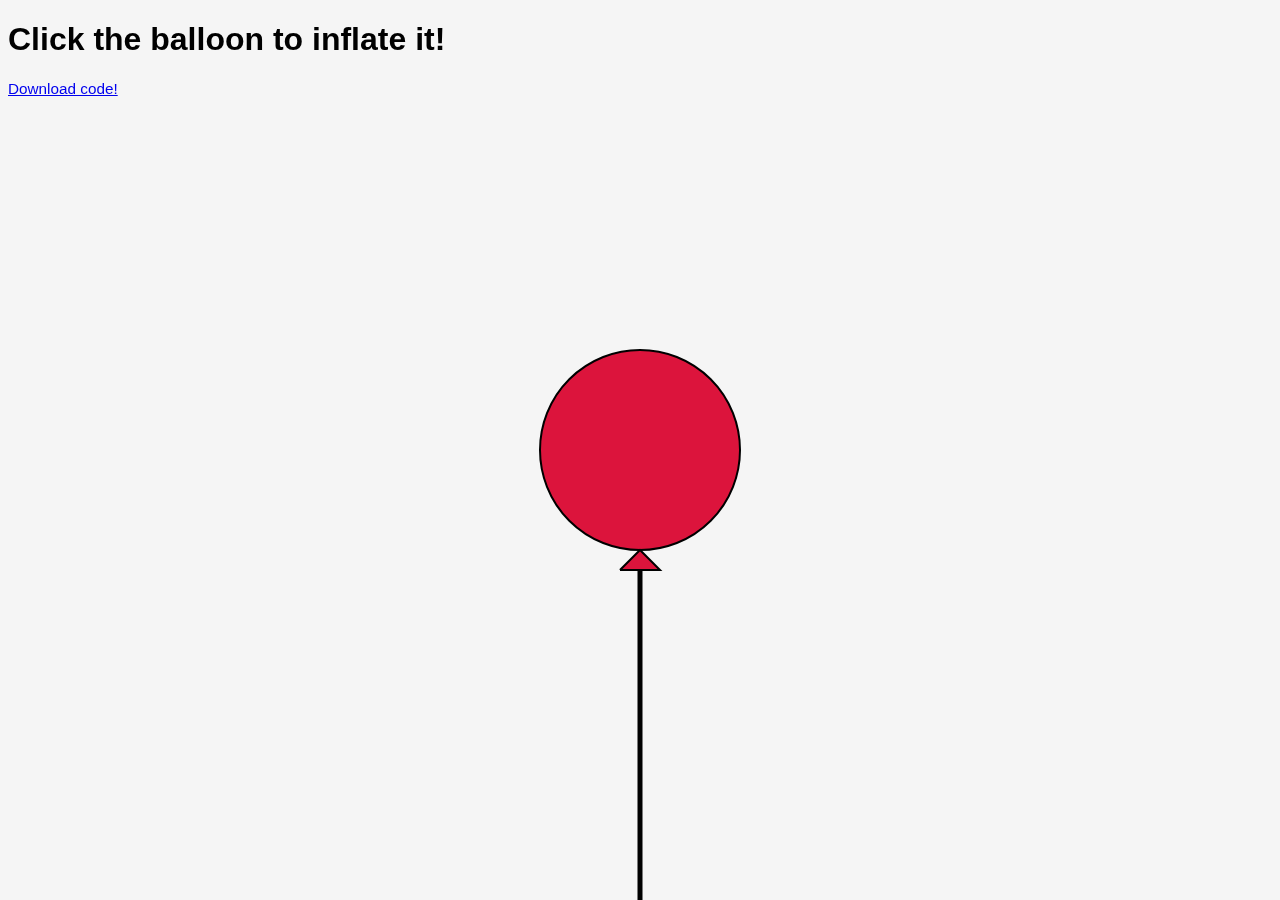
<file: exercise1/index.html>
<!DOCTYPE html>
<html lang="en">
<head>
    <meta charset="UTF-8">
    <meta http-equiv="X-UA-Compatible" content="IE=edge">
    <meta name="viewport" content="width=device-width, initial-scale=1.0">
    <title>Exercise 1</title>
    <!--My Stylesheets-->
    <link rel="stylesheet" type="text/css" href="style.css">

    <!--My Scripts-->
    <script src="setup.js"></script>
    <script src="shape.js"></script>
</head>
<body>
    <h1 id="instructions">Click the balloon to inflate it!</h1>
    <a href="PaolaPetitti_Exercise_1.zip" download="PaolaPetitti_Exercise_1">Download code!</a>
    <canvas id="canvasObj"></canvas>
</body>
</html>
</file>
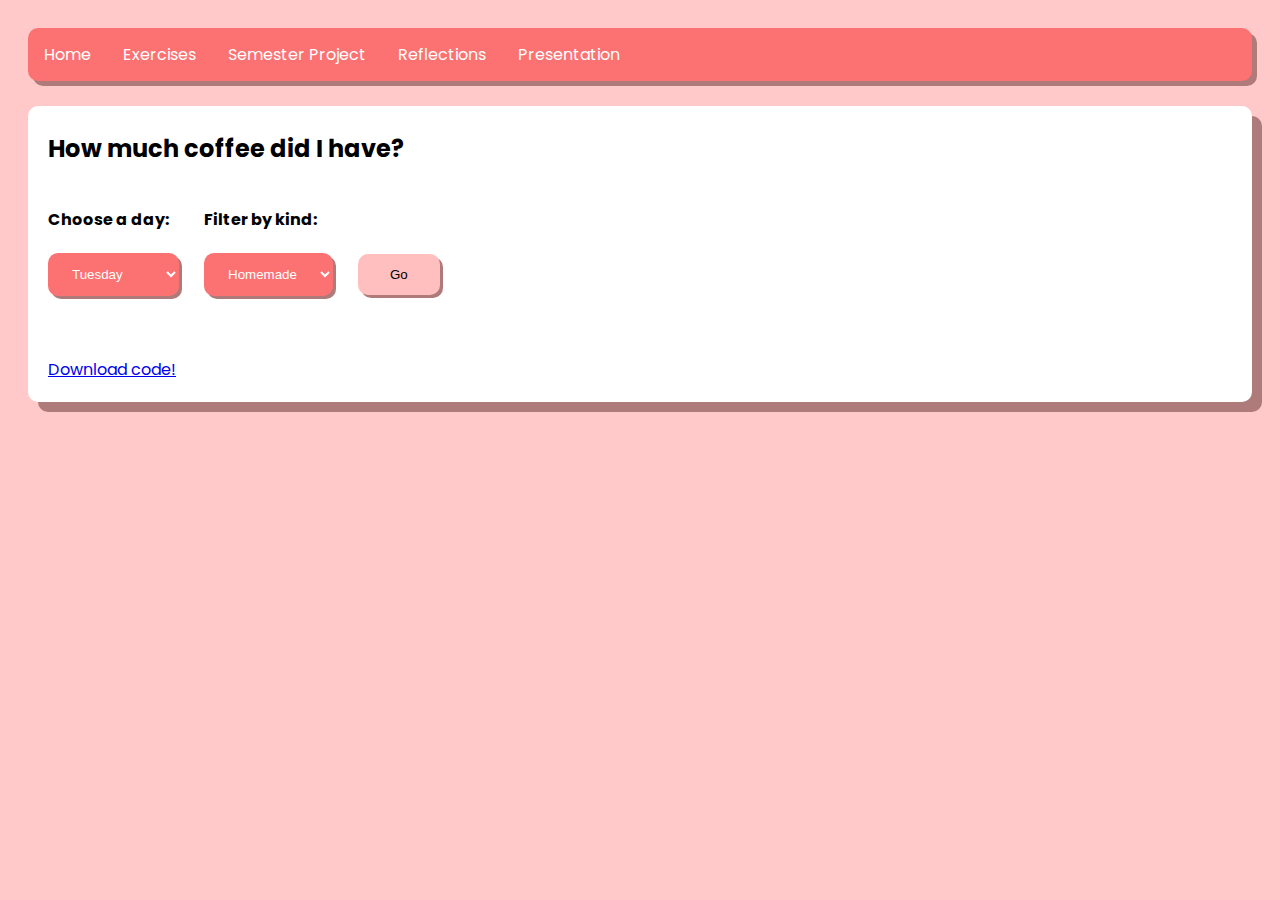
<file: exercise2/index.html>
<html>

<head>
  <!--CSS-->
  <link rel="stylesheet" type="text/css" href="style.css">

  <!--Libraries-->
  <script src="https://ajax.googleapis.com/ajax/libs/jquery/3.4.1/jquery.min.js"></script>

  <!--GOOGLE FONTS-->
  <link rel="preconnect" href="https://fonts.googleapis.com">
  <link rel="preconnect" href="https://fonts.gstatic.com" crossorigin>
  <link href="https://fonts.googleapis.com/css2?family=Poppins:wght@300&display=swap" rel="stylesheet">

  <!--Scripts-->
  <script src="setup.js"></script>

  <title>Exercise 2</title>
</head>

<body>
  <div class="navbar">
    <a href="../index.html">Home</a>
    <div class="dropdown">
      <button class="dropbtn">Exercises
        <i class="fa fa-caret-down"></i>
      </button>
      <div class="dropdown-content">
        <a href="../exercise1/index.html">Exercise 1</a>
        <a href="../exercise2/index.html">Exercise 2</a>
      </div>
    </div>
    <div class="dropdown">
      <button class="dropbtn">Semester Project
        <i class="fa fa-caret-down"></i>
      </button>
      <div class="dropdown-content">
        <a href="../proposal/proposal.html">Proposal</a>
        <a href="#">Porotype</a>
        <a href="#">Prototype documentation</a>
        <a href="#">Final Project</a>
        <a href="#">Final Project documentation</a>
      </div>
    </div>
    <a href="#">Reflections</a>
    <div class="dropdown">
      <button class="dropbtn">Presentation
        <i class="fa fa-caret-down"></i>
      </button>
      <div class="dropdown-content">
        <a href="#">Presentation Slides</a>
        <a href="#">presentation documentation</a>
      </div>
    </div>
  </div>

  <div class="row">
    <div class="card">
      <h2>How much coffee did I have?</h2>
      <form id="choose">
        <div class="all-drop-down">

          <div class="choose-drop first">
            <h4>Choose a day:</h4>
            <select id="day" name="WeekDay">
              <option value="Tuesday">Tuesday</option>
              <option value="Wednesday">Wednesday</option>
              <option value="Thursday">Thursday</option>
              <option value="Friday">Friday</option>
            </select>
          </div>

          <div class="choose-drop sec">
            <h4>Filter by kind:</h4>
            <select id="filter" name="kindFilter">
              <option value="homemade">Homemade</option>
              <option value="2 homemade, 1 bought">Bought</option>
              <option value="all">Show All</option>
          </div>

        </div>
        
        <input type="submit" value="Go" id="sub-button">
      </form>
      
    </div>
  </div>


  <div class="row2">
    <div class="card2">
      <div id="coffeeCups"></div>
      <div class="section">
        <section id="coffee-details">

        </section>
      </div>
    
    </div>
  </div>
  <div class="row3">
    <div class="card3">
      <a href="PaolaPetitti_Exercise_2.zip" download="PaolaPetitti_Exercise_2">Download code!</a>
    </div>
  </div>

</body>

</html>
</file>
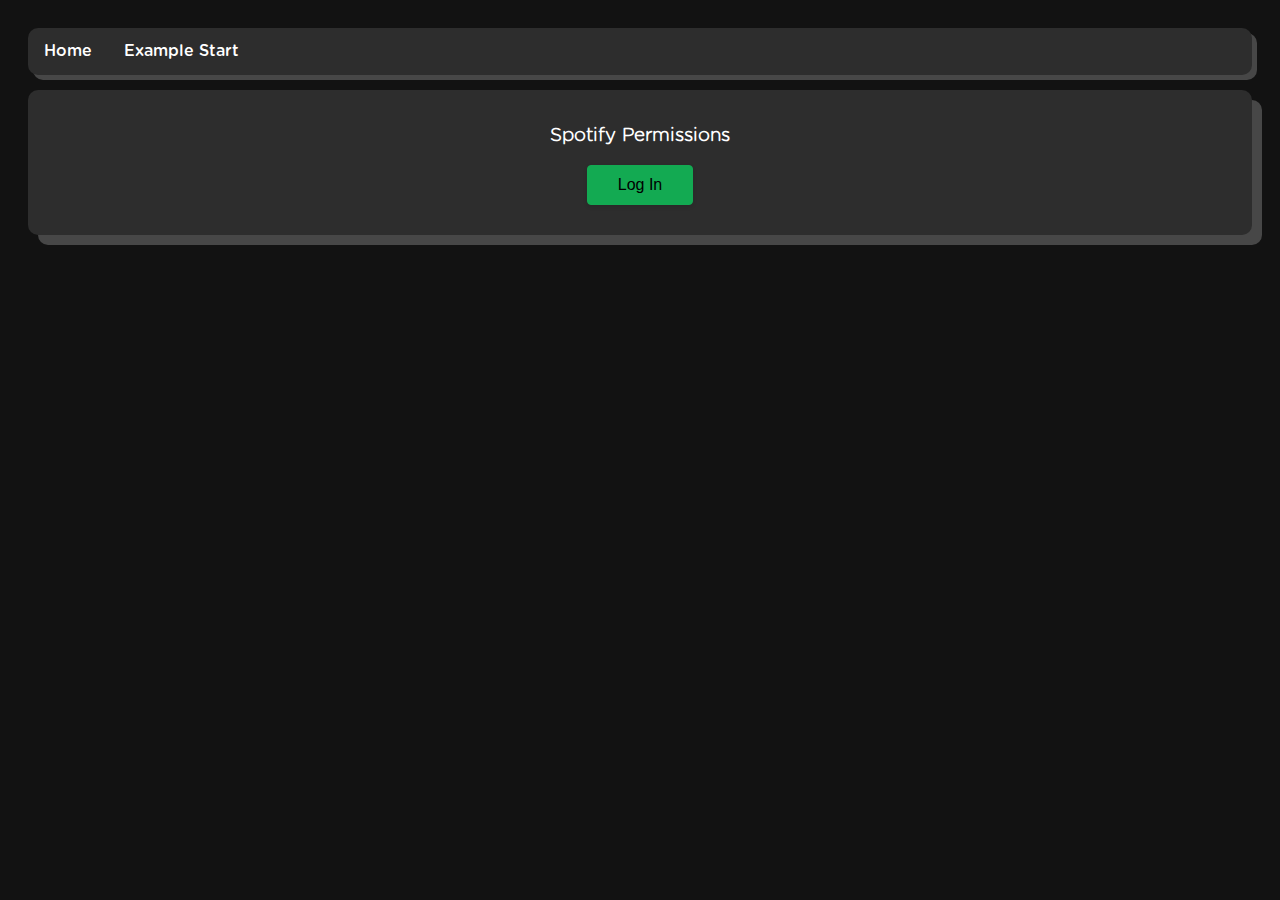
<file: presentation-example/index.html>
<!DOCTYPE html>
<html lang="en">
<head>
    <meta charset="UTF-8">
    <meta http-equiv="X-UA-Compatible" content="IE=edge">
    <meta name="viewport" content="width=device-width, initial-scale=1.0">
    
    <!--Libraries-->
    <script src="https://ajax.googleapis.com/ajax/libs/jquery/3.4.1/jquery.min.js"></script>

    <!--MY STYLES-->
    <link rel="stylesheet" href="css/style.css">

    <!--MY SCRIPTS-->
    <script src="js/script.js"></script>
    <script src="js/songList.js"></script>
    <script src="js/devices.js"></script>
    <script src="js/tracks.js"></script>
    <script src="js/playlist.js"></script>
    <script src="js/currentlyPlaying.js"></script>
    <script src="js/playSong.js"></script>


    <title>Spotify Example</title>
</head>
<body onload="onPageLoad()">
    <!--Top Bar-->
    <div class="navbar">
      <a href="../index.html">Home</a>
        <a href="index.html">Example Start</a>
        
      </div>

      <!--div for container authentication will be in-->
      <div id="authenticationDiv" class="row">
        <div class="card">
            <div class="topData permission">
            <h3>Spotify Permissions</h3>

            <button id="authorizeButton" onclick="requestAuthorization()">Log In</button>
            </div>
        </div>
      </div>

</body>
</html>
</file>
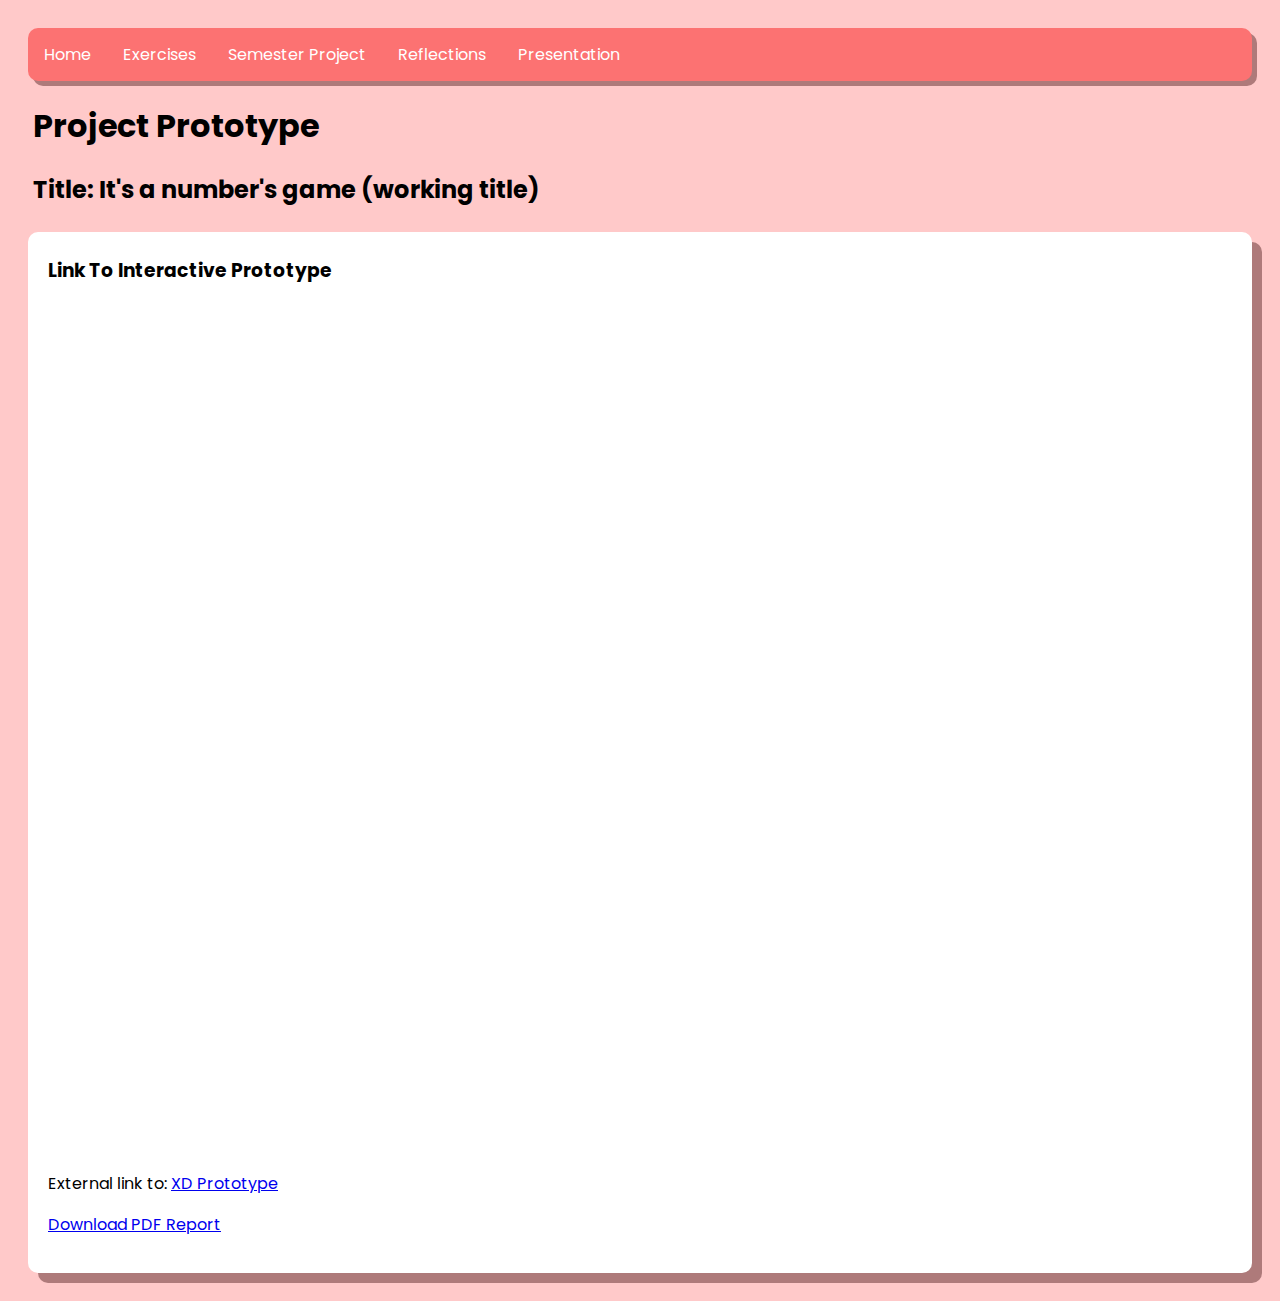
<file: prototype/index.html>
<!DOCTYPE html>
<html lang="en">

<head>
    <meta charset="UTF-8">
    <meta http-equiv="X-UA-Compatible" content="IE=edge">
    <meta name="viewport" content="width=device-width, initial-scale=1.0">
    <link rel="stylesheet" type="text/css" href="style.css">
    
    <!--GOOGLE FONTS-->
    <link rel="preconnect" href="https://fonts.googleapis.com">
<link rel="preconnect" href="https://fonts.gstatic.com" crossorigin>
<link href="https://fonts.googleapis.com/css2?family=Poppins:wght@300&display=swap" rel="stylesheet">
    <title>Final Project Prototype</title>
</head>

<body>
    <div class="navbar">
        <a href="../index.html">Home</a>
        <div class="dropdown">
            <button class="dropbtn">Exercises
              <i class="fa fa-caret-down"></i>
            </button>
            <div class="dropdown-content">
              <a href="../exercise1/index.html">Exercise 1</a>
              <a href="#">Exercise 2</a>
            </div>
          </div>
        <div class="dropdown">
          <button class="dropbtn">Semester Project
            <i class="fa fa-caret-down"></i>
          </button>
          <div class="dropdown-content">
            <a href="../proposal/proposal.html">Proposal</a>
            <a href="index.html">Prototype</a>
            <a href="#">Final Project</a>
            <a href="#">Final Project documentation</a>
          </div>
        </div>
        <a href="#">Reflections</a>
        <div class="dropdown">
            <button class="dropbtn">Presentation
              <i class="fa fa-caret-down"></i>
            </button>
            <div class="dropdown-content">
              <a href="#">Presentation Slides</a>
              <a href="#">presentation documentation</a>
            </div>
          </div>
      </div>
      

    <h1>Project Prototype</h1>
    <h2>Title: It's a number's game (working title)</h2>
    
    <div class="row">
      <div class="card">
        <h3>Link To Interactive Prototype</h3>
        <iframe width="393" height="852" src="https://xd.adobe.com/embed/6336fddb-1abe-4130-8b8f-49cfd2b7edfc-3665/" frameborder="0" allowfullscreen></iframe>
        <p>External link to: <a href="https://xd.adobe.com/view/6336fddb-1abe-4130-8b8f-49cfd2b7edfc-3665/">XD Prototype</a></p>
          <p> <a href="PaolaP_Prototype_Report.pdf" download="PaolaP_Prototype_Report">Download PDF Report</a></p>
      </div>
    </div>
</body>
</html>
</file>
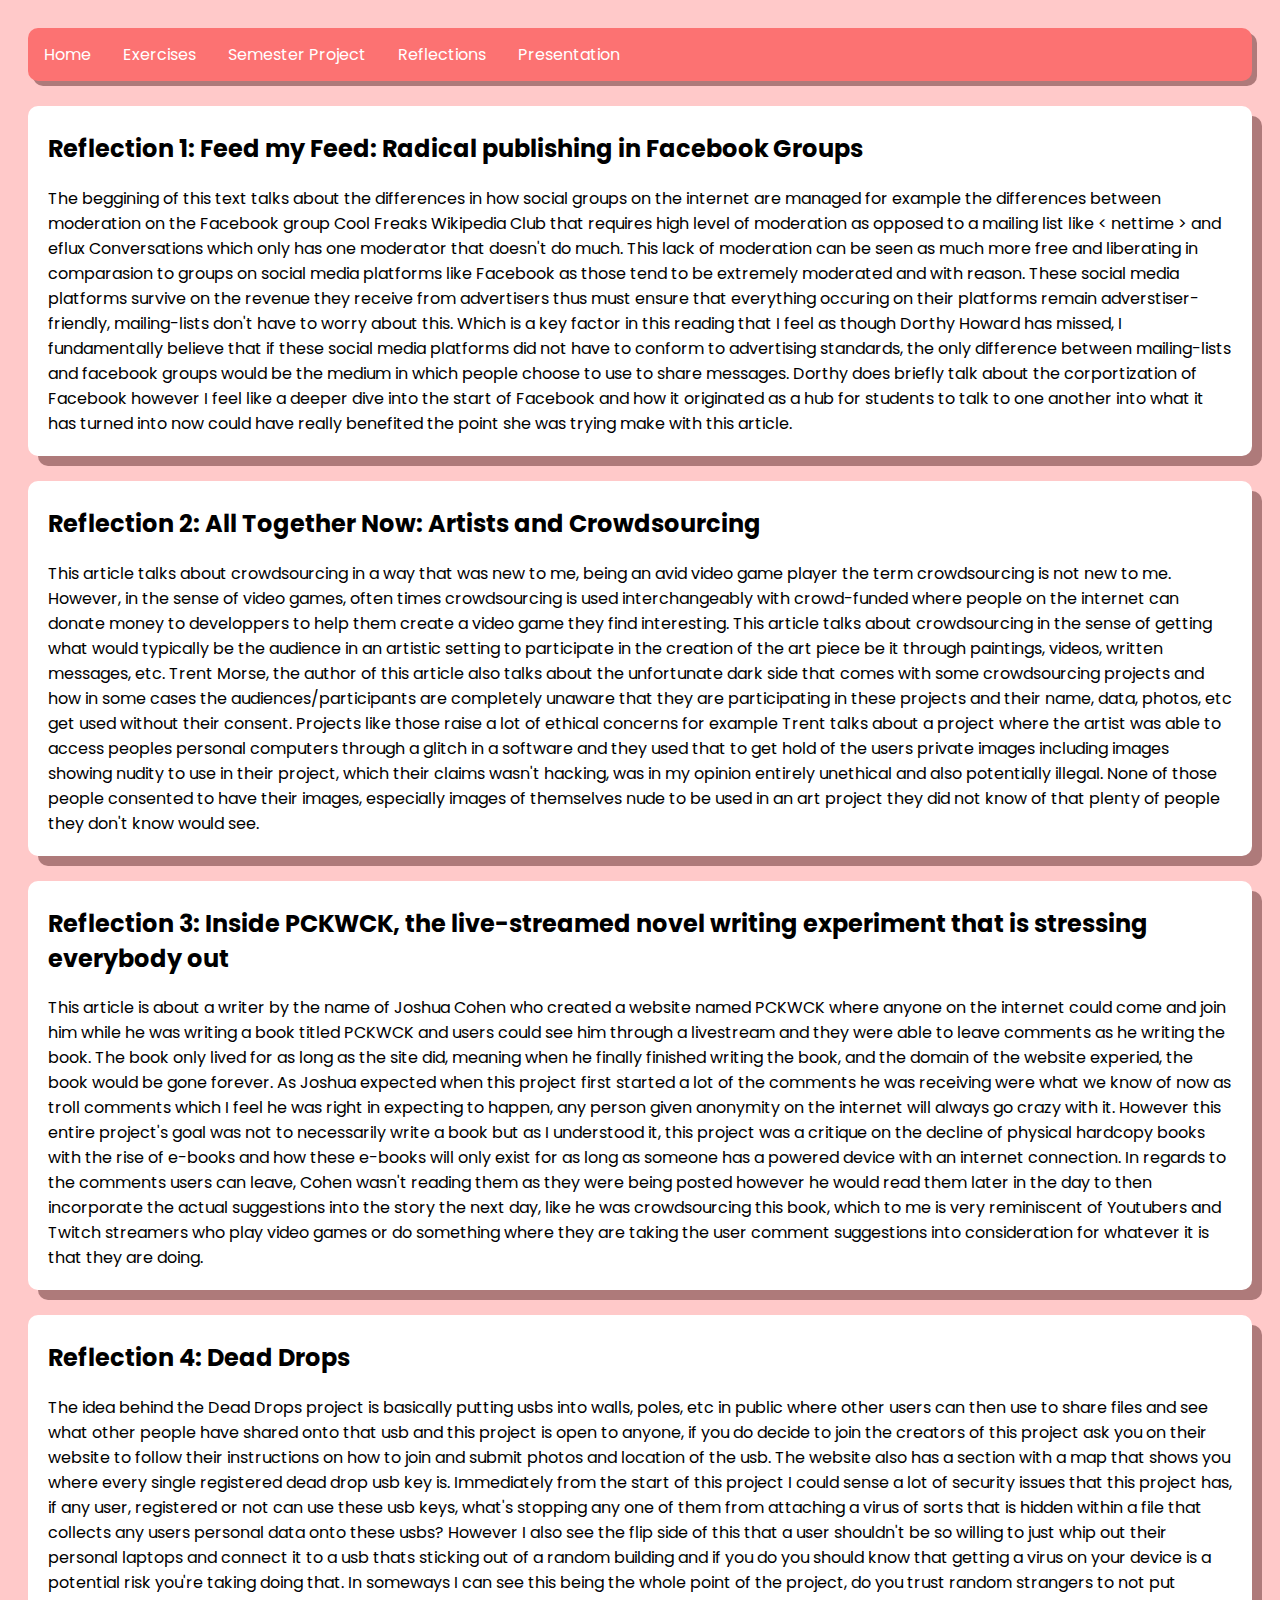
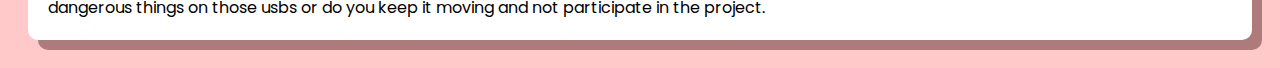
<file: reflections/index.html>
<!DOCTYPE html>
<html lang="en">

<head>
    <meta charset="UTF-8">
    <meta http-equiv="X-UA-Compatible" content="IE=edge">
    <meta name="viewport" content="width=device-width, initial-scale=1.0">

    <!--CSS-->
    <link rel="stylesheet" type="text/css" href="style.css">

    <!--Libraries-->
    <script src="https://ajax.googleapis.com/ajax/libs/jquery/3.4.1/jquery.min.js"></script>

    <!--GOOGLE FONTS-->
    <link rel="preconnect" href="https://fonts.googleapis.com">
    <link rel="preconnect" href="https://fonts.gstatic.com" crossorigin>
    <link href="https://fonts.googleapis.com/css2?family=Poppins:wght@300&display=swap" rel="stylesheet">


    <title>Reflections</title>
</head>

<body>
    <div class="navbar">
        <a href="../index.html">Home</a>
        <div class="dropdown">
          <button class="dropbtn">Exercises
            <i class="fa fa-caret-down"></i>
          </button>
          <div class="dropdown-content">
            <a href="../exercise1/index.html">Exercise 1</a>
            <a href="../exercise2/index.html">Exercise 2</a>
          </div>
        </div>
        <div class="dropdown">
          <button class="dropbtn">Semester Project
            <i class="fa fa-caret-down"></i>
          </button>
          <div class="dropdown-content">
            <a href="../proposal/proposal.html">Proposal</a>
            <a href="#">Porotype</a>
            <a href="#">Prototype documentation</a>
            <a href="#">Final Project</a>
            <a href="#">Final Project documentation</a>
          </div>
        </div>
        <a href="index.html">Reflections</a>
        <div class="dropdown">
          <button class="dropbtn">Presentation
            <i class="fa fa-caret-down"></i>
          </button>
          <div class="dropdown-content">
            <a href="#">Presentation Slides</a>
            <a href="#">presentation documentation</a>
          </div>
        </div>
      </div>

      <div class="row">
        <div class="card">
          <h2>Reflection 1: Feed my Feed: Radical publishing in Facebook Groups</h2>
          
            The beggining of this text talks about the differences in how social groups on the internet are managed for example 
            the differences between moderation on the Facebook group Cool Freaks Wikipedia Club that requires high level of moderation
            as opposed to a mailing list like <&nbsp;nettime&nbsp;> and eflux Conversations which only has one moderator that doesn't do much. 
            This lack of moderation can be seen as much more free and liberating in comparasion to groups on social media platforms like Facebook 
            as those tend to be extremely moderated and with reason. These social media platforms survive on the revenue they receive from advertisers
            thus must ensure that everything occuring on their platforms remain adverstiser-friendly, mailing-lists don't have to worry about this. Which 
            is a key factor in this reading that I feel as though Dorthy Howard has missed, I fundamentally believe that if these social media platforms 
            did not have to conform to advertising standards, the only difference between mailing-lists and facebook groups would be the medium in which 
            people choose to use to share messages. Dorthy does briefly talk about the corportization of Facebook however I feel like 
            a deeper dive into the start of Facebook and how it originated as a hub for students to talk to one another into what it has turned into now could have
            really benefited the point she was trying make with this article.
        </div>
      </div>

      <div class="row">
        <div class="card">
            <h2>Reflection 2: All Together Now: Artists and Crowdsourcing</h2>

            This article talks about crowdsourcing in a way that was new to me, being an avid video game player the term crowdsourcing
            is not new to me. However, in the sense of video games, often times crowdsourcing is used interchangeably with crowd-funded where
            people on the internet can donate money to developpers to help them create a video game they find interesting. This article talks about
            crowdsourcing in the sense of getting what would typically be the audience in an artistic setting to participate in the creation of the art 
            piece be it through paintings, videos, written messages, etc. Trent Morse, the author of this article also talks about the unfortunate dark side 
            that comes with some crowdsourcing projects and how in some cases the audiences/participants are completely unaware that they are participating
            in these projects and their name, data, photos, etc get used without their consent. Projects like those raise a lot of ethical concerns for example Trent 
            talks about a project where the artist was able to access peoples personal computers through a glitch in a software and they used that to get hold of the 
            users private images including images showing nudity to use in their project, which their claims wasn't hacking, was in my opinion entirely unethical and 
            also potentially illegal. None of those people consented to have their images, especially images of themselves nude to be used in an art project they did not
            know of that plenty of people they don't know would see.
        </div>
      </div>

      <div class="row">
        <div class="card">
            <h2>Reflection 3: Inside PCKWCK, the live-streamed novel writing experiment that is stressing everybody out</h2>

            This article is about a writer by the name of Joshua Cohen who created a website named PCKWCK where anyone on the internet could come and join him 
            while he was writing a book titled PCKWCK and users could see him through a livestream and they were able to leave comments as he writing the book. The book only 
            lived for as long as the site did, meaning when he finally finished writing the book, and the domain of the website experied, the book would be gone forever. 
            As Joshua expected when this project first started a lot of the comments he was receiving were what we know of now as troll comments which I feel he was right in 
            expecting to happen, any person given anonymity on the internet will always go crazy with it. However this entire project's goal was not to necessarily write a book but as 
            I understood it, this project was a critique on the decline of physical hardcopy books with the rise of e-books and how these e-books will only exist for as long as 
            someone has a powered device with an internet connection. In regards to the comments users can leave, Cohen wasn't reading them as they were being posted however he would read 
            them later in the day to then incorporate the actual suggestions into the story the next day, like he was crowdsourcing this book, which to me is very reminiscent of Youtubers 
            and Twitch streamers who play video games or do something where they are taking the user comment suggestions into consideration for whatever it is that they are doing. 
        </div>
      </div>

      <div class="row">
        <div class="card">
            <h2>Reflection 4: Dead Drops</h2>

            The idea behind the Dead Drops project is basically putting usbs into walls, poles, etc in public where other users can then
            use to share files and see what other people have shared onto that usb and this project is open to anyone, if you do decide to join the 
            creators of this project ask you on their website to follow their instructions on how to join and submit photos and location of the usb. The website
            also has a section with a map that shows you where every single registered dead drop usb key is. Immediately from the start of this 
            project I could sense a lot of security issues that this project has, if any user, registered or not can use these usb keys, what's stopping any one of them 
            from attaching a virus of sorts that is hidden within a file that collects any users personal data onto these usbs? However I also see the flip side of this that a user shouldn't 
            be so willing to just whip out their personal laptops and connect it to a usb thats sticking out of a random building and if you do you should know that getting 
            a virus on your device is a potential risk you're taking doing that. In someways I can see this being the whole point of the project, do you trust random strangers 
            to not put dangerous things on those usbs or do you keep it moving and not participate in the project.
        </div>
      </div>
</body>

</html>
</file>
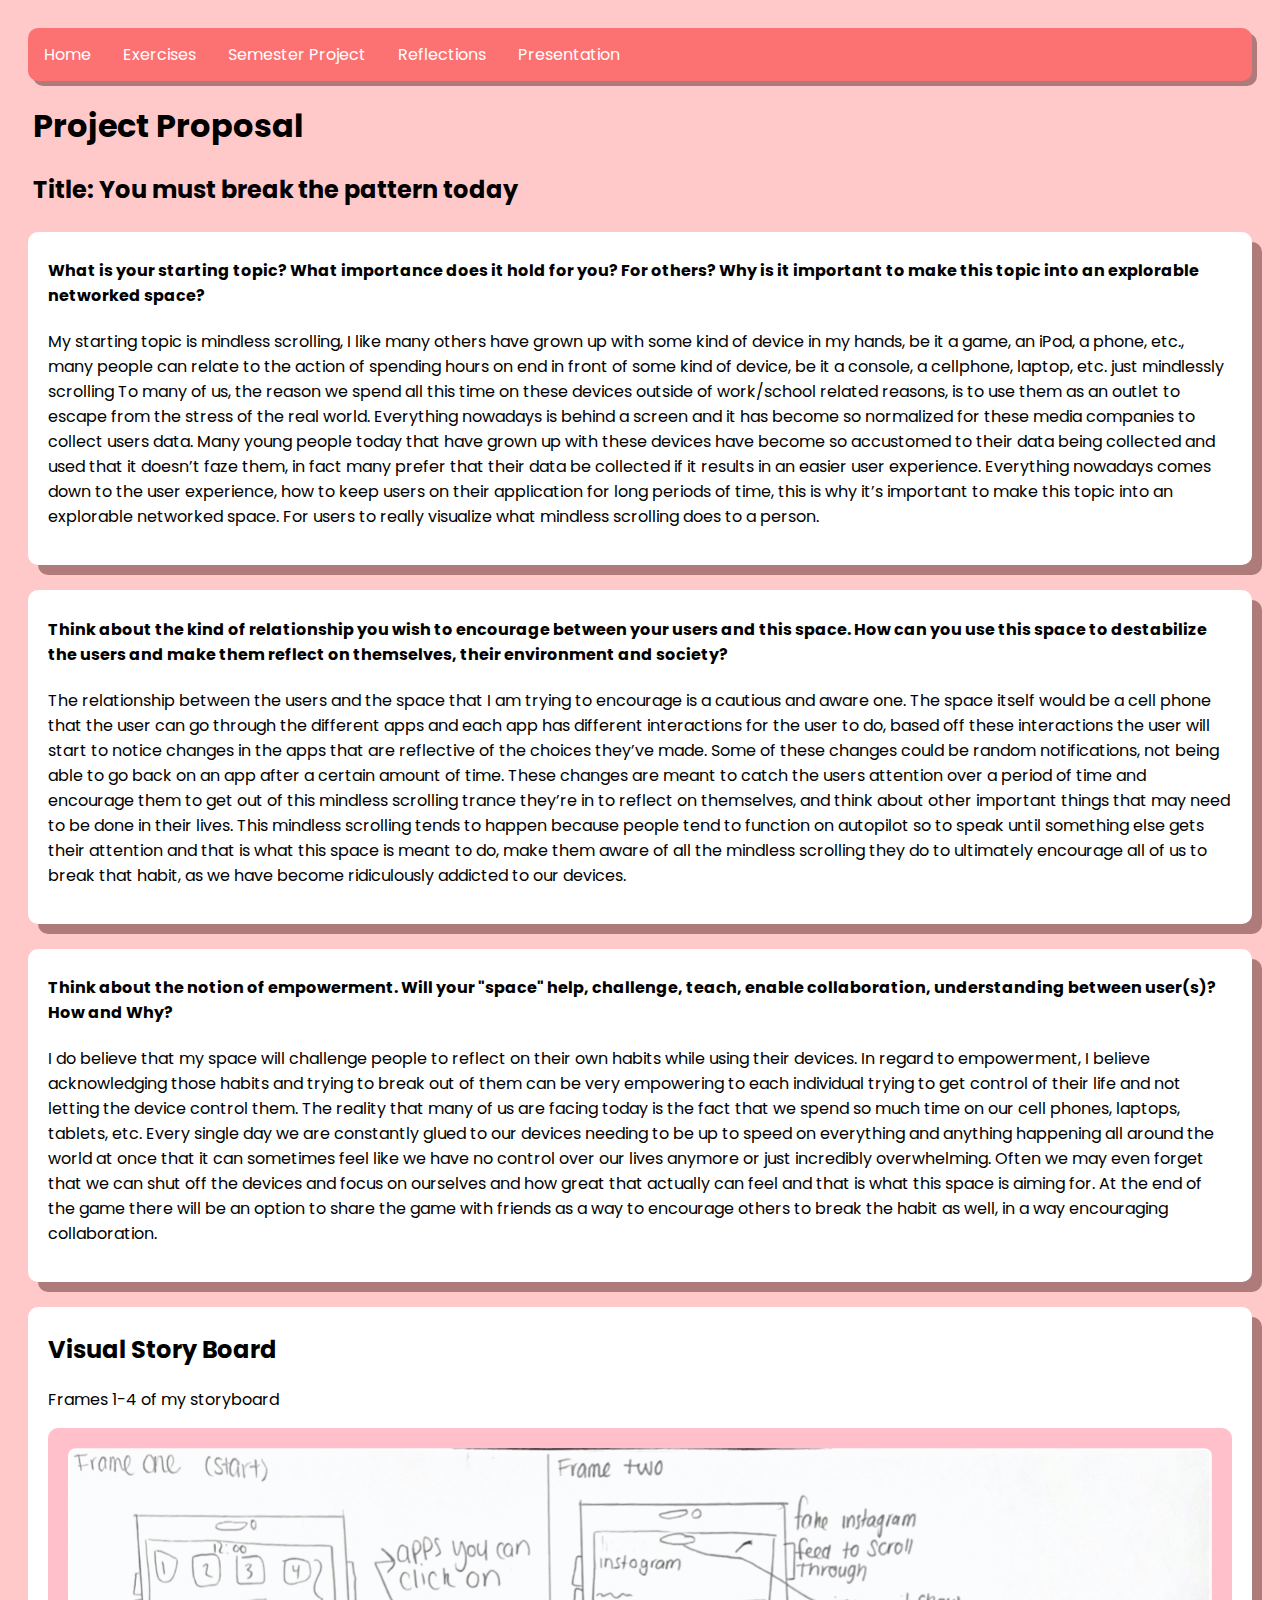
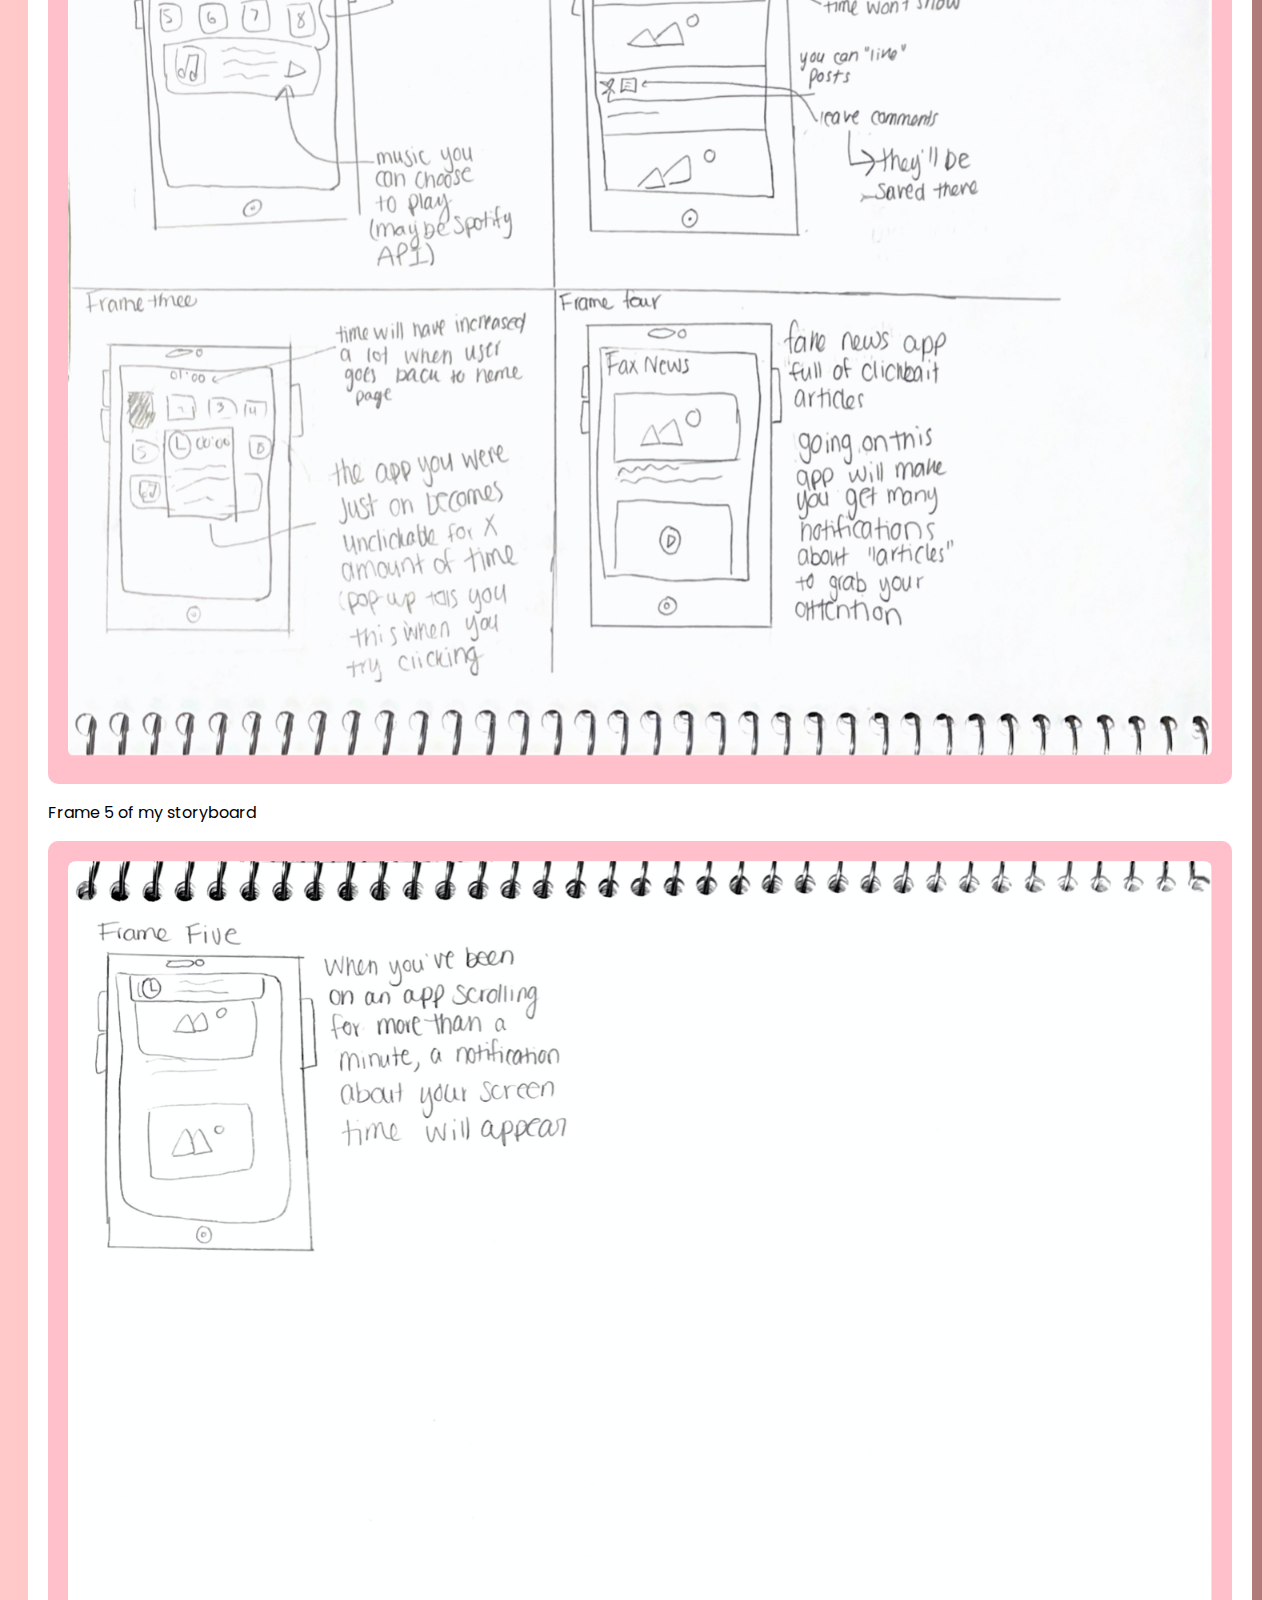
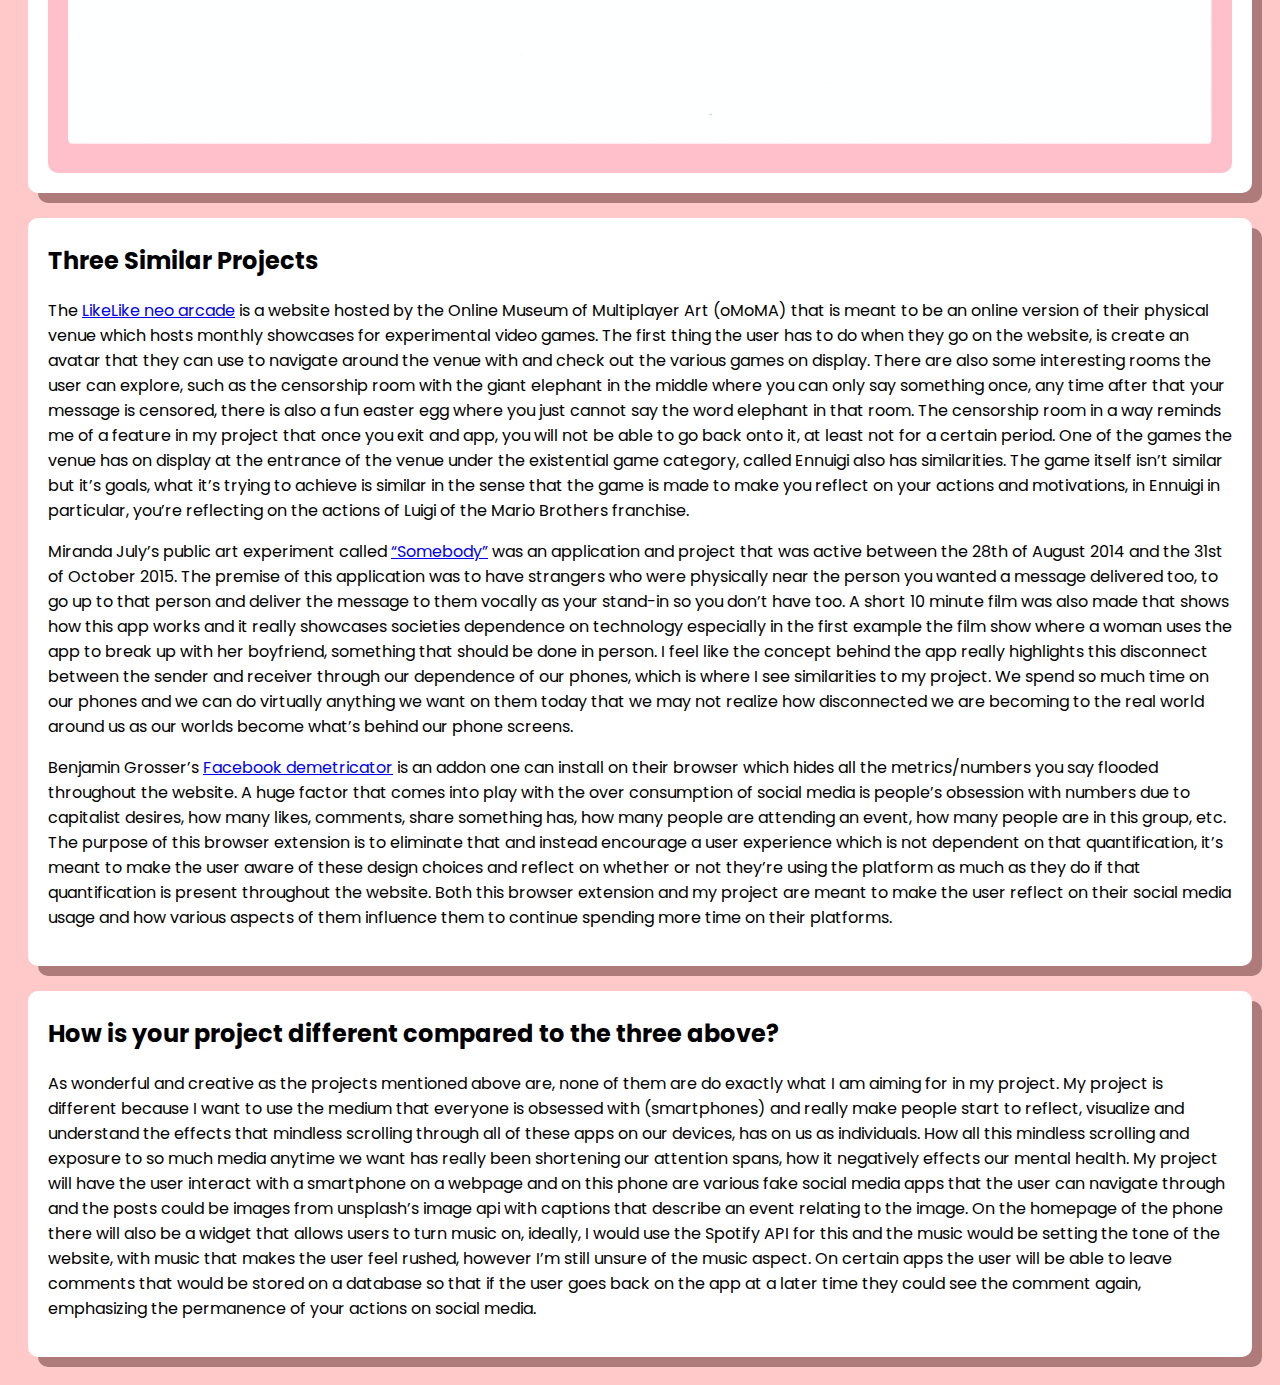
<file: proposal/proposal.html>
<!DOCTYPE html>
<html lang="en">

<head>
    <meta charset="UTF-8">
    <meta http-equiv="X-UA-Compatible" content="IE=edge">
    <meta name="viewport" content="width=device-width, initial-scale=1.0">
    <link rel="stylesheet" type="text/css" href="style.css">
    
    <!--GOOGLE FONTS-->
    <link rel="preconnect" href="https://fonts.googleapis.com">
<link rel="preconnect" href="https://fonts.gstatic.com" crossorigin>
<link href="https://fonts.googleapis.com/css2?family=Poppins:wght@300&display=swap" rel="stylesheet">
    <title>Final Project Proposal</title>
</head>

<body>
    <div class="navbar">
        <a href="../index.html">Home</a>
        <div class="dropdown">
            <button class="dropbtn">Exercises
              <i class="fa fa-caret-down"></i>
            </button>
            <div class="dropdown-content">
              <a href="../exercise1/index.html">Exercise 1</a>
              <a href="../exercise2/index.html">Exercise 2</a>
            </div>
          </div>
        <div class="dropdown">
          <button class="dropbtn">Semester Project
            <i class="fa fa-caret-down"></i>
          </button>
          <div class="dropdown-content">
            <a href="proposal.html">Proposal</a>
            <a href="../prototype/index.html">Prototype</a>
            <a href="#">Final Project</a>
            <a href="#">Final Project documentation</a>
          </div>
        </div>
        <a href="#">Reflections</a>
        <div class="dropdown">
            <button class="dropbtn">Presentation
              <i class="fa fa-caret-down"></i>
            </button>
            <div class="dropdown-content">
              <a href="#">Presentation Slides</a>
              <a href="#">presentation documentation</a>
            </div>
          </div>
      </div>
      

    <h1>Project Proposal</h1>
    <h2>Title: You must break the pattern today</h2>
    
    <div class="row">
      <div class="card">
        <h4>What is your starting topic? What importance does it hold for you? For others?
            Why is it important to make this topic into an explorable networked space?</h4>
        <p>My starting topic is mindless scrolling, I like many others have grown up with some
            kind of device in my hands, be it a game, an iPod, a phone, etc., many people can
            relate to the action of spending hours on end in front of some kind of device, be
            it a console, a cellphone, laptop, etc. just mindlessly scrolling To many of us, the
            reason we spend all this time on these devices outside of work/school related reasons,
            is to use them as an outlet to escape from the stress of the real world. Everything
            nowadays is behind a screen and it has become so normalized for these media companies
            to collect users data. Many young people today that have grown up with these devices
            have become so accustomed to their data being collected and used that it doesn&rsquo;t
            faze them, in fact many prefer that their data be collected if it results in an easier
            user experience. Everything nowadays comes down to the user experience, how to keep users
            on their application for long periods of time, this is why it&rsquo;s important to make this
            topic into an explorable networked space. For users to really visualize what mindless scrolling
            does to a person.</p>
      </div>
    </div>
    <div class="row">
      <div class="card">
        <h4>Think about the kind of relationship you wish to encourage between your users and this space.
            How can you use this space to destabilize the users and make them reflect on themselves, their
            environment and society?</h4>

        <p>The relationship between the users and the space that I am trying to encourage is a cautious and
            aware one. The space itself would be a cell phone that the user can go through the different apps
            and each app has different interactions for the user to do, based off these interactions the user
            will start to notice changes in the apps that are reflective of the choices they&rsquo;ve made. Some of
            these changes could be random notifications, not being able to go back on an app after a certain
            amount of time. These changes are meant to catch the users attention over a period of time and
            encourage them to get out of this mindless scrolling trance they&rsquo;re in to reflect on themselves,
            and think about other important things that may need to be done in their lives. This mindless
            scrolling tends to happen because people tend to function on autopilot so to speak until something
            else gets their attention and that is what this space is meant to do, make them aware of all the
            mindless scrolling they do to ultimately encourage all of us to break that habit, as we have become
            ridiculously addicted to our devices.</p>
      </div>
    </div>

    <div class="row">
      <div class="card">
        <h4>Think about the notion of empowerment. Will your "space" help, challenge, teach, enable collaboration,
            understanding between user(s)? How and Why?</h4>

        <p>I do believe that my space will challenge people to reflect on their own habits while using their devices.
            In regard to empowerment, I believe acknowledging those habits and trying to break out of them can be very
            empowering to each individual trying to get control of their life and not letting the device control them.
            The reality that many of us are facing today is the fact that we spend so much time on our cell phones, laptops,
            tablets, etc. Every single day we are constantly glued to our devices needing to be up to speed on everything
            and
            anything happening all around the world at once that it can sometimes feel like we have no control over our
            lives
            anymore or just incredibly overwhelming. Often we may even forget that we can shut off the devices and focus on
            ourselves and how great that actually can feel and that is what this space is aiming for. At the end of the game
            there will be an option to share the game with friends as a way to encourage others to break the habit as well,
            in a way encouraging collaboration.</p>
      </div>
    </div>

    <div class="row">
      <div class="card">
        <h2>Visual Story Board</h2>
        <p>Frames 1-4 of my storyboard</p>
        <div class="storyFrames">
        <img src="Picture1.png" alt="Frames 1-4">
        </div>

        <p>Frame 5 of my storyboard</p>
        <div class="storyFrames">
          <img src="Picture2.png" alt="Frames 1-4">
          </div>
          
      </div>
    </div>


    <div class="row">
      <div class="card">
        <h2>Three Similar Projects</h2>
        <p>The <a
                href="https://www.artnews.com/art-in-america/features/online-museum-multiplayer-art-viewing-experience-igame-1202687851/">LikeLike
                neo arcade</a> is a website hosted by the Online Museum of Multiplayer Art (oMoMA) that is meant to be
            an online version of their physical venue which hosts monthly showcases for experimental video games. The first
            thing the user has to do when they go on the website, is create an avatar that they can use to navigate around
            the venue with and check out the various games on display. There are also some interesting rooms the user can
            explore, such as the censorship room with the giant elephant in the middle where you can only say something
            once, any time after that your message is censored, there is also a fun easter egg where you just cannot say the
            word elephant in that room. The censorship room in a way reminds me of a feature in my project that once you
            exit and app, you will not be able to go back onto it, at least not for a certain period. One of the games the
            venue has on display at the entrance of the venue under the existential game category, called Ennuigi also has
            similarities. The game itself isn&rsquo;t similar but it&rsquo;s goals, what it&rsquo;s trying to achieve is
            similar in the sense
            that the game is made to make you reflect on your actions and motivations, in Ennuigi in particular,
            you&rsquo;re
            reflecting on the actions of Luigi of the Mario Brothers franchise.</p>

        <p>Miranda July&rsquo;s public art experiment called <a href="https://somebodyapp.com/">“Somebody”</a> was an
            application and project that was active between the
            28th of August 2014 and the 31st of October 2015. The premise of this application was to have strangers who were
            physically near the person you wanted a message delivered too, to go up to that person and deliver the message
            to them vocally as your stand-in so you don&rsquo;t have too. A short 10 minute film was also made that shows
            how this
            app works and it really showcases societies dependence on technology especially in the first example the film
            show where a woman uses the app to break up with her boyfriend, something that should be done in person. I feel
            like the concept behind the app really highlights this disconnect between the sender and receiver through our
            dependence of our phones, which is where I see similarities to my project. We spend so much time on our phones
            and we can do virtually anything we want on them today that we may not realize how disconnected we are becoming
            to the real world around us as our worlds become what&rsquo;s behind our phone screens. </p>

        <p>Benjamin Grosser&rsquo;s <a href="https://bengrosser.com/projects/facebook-demetricator/">Facebook
                demetricator</a> is an addon one can install on their browser which hides all the
            metrics/numbers you say flooded throughout the website. A huge factor that comes into play with the over
            consumption of social media is people&rsquo;s obsession with numbers due to capitalist desires, how many likes,
            comments, share something has, how many people are attending an event, how many people are in this group, etc.
            The purpose of this browser extension is to eliminate that and instead encourage a user experience which is not
            dependent on that quantification, it&rsquo;s meant to make the user aware of these design choices and reflect on
            whether or not they&rsquo;re using the platform as much as they do if that quantification is present throughout
            the
            website. Both this browser extension and my project are meant to make the user reflect on their social media
            usage and how various aspects of them influence them to continue spending more time on their platforms.</p>        
      </div>
    </div>

    <div class="row">
      <div class="card">
        <h2>How is your project different compared to the three above?</h2>
        <p>As wonderful and creative as the projects mentioned above are, none of them are do exactly what I am aiming for
            in my project. My project is different because I want to use the medium that everyone is obsessed with
            (smartphones) and really make people start to reflect, visualize and understand the effects that mindless
            scrolling through all of these apps on our devices, has on us as individuals. How all this mindless scrolling
            and exposure to so much media anytime we want has really been shortening our attention spans, how it negatively
            effects our mental health. My project will have the user interact with a smartphone on a webpage and on this
            phone are various fake social media apps that the user can navigate through and the posts could be images from
            unsplash&rsquo;s image api with captions that describe an event relating to the image. On the homepage of the
            phone
            there will also be a widget that allows users to turn music on, ideally, I would use the Spotify API for this
            and the music would be setting the tone of the website, with music that makes the user feel rushed, however
            I&rsquo;m
            still unsure of the music aspect. On certain apps the user will be able to leave comments that would be stored
            on a database so that if the user goes back on the app at a later time they could see the comment again,
            emphasizing the permanence of your actions on social media.</p>        
      </div>
    </div>
</body>
</html>
</file>
<file: exercise1/style.css>
html {
    font-family: Arial, Helvetica, sans-serif;
}

canvas {
    background: whitesmoke;
    position: absolute;
    top: 0%;
    left: 0%;
    z-index: -1;
}

a {
    font-size: 1.7vh;
}
</file>
<file: exercise2/style.css>
/*
    Where I got the code for the nav bar: https://www.w3schools.com/howto/howto_css_dropdown_navbar.asp 

    Where i got the code for the boxes: https://www.w3schools.com/howto/howto_css_blog_layout.asp 
*/

.navbar {
    overflow: hidden;
    background-color: rgb(252, 114, 114);
    font-family: 'Poppins', sans-serif;
    border-radius: 10px;
    box-shadow: 5px 5px #ae7a7a;
}

.navbar a {
    float: left;
    font-size: 16px;
    color: white;
    text-align: center;
    padding: 14px 16px;
    text-decoration: none;
}

/* The dropdown container */
.dropdown {
    float: left;
    overflow: hidden;
  }
  
  /* Dropdown button */
  .dropdown .dropbtn {
    font-size: 16px;
    border: none;
    outline: none;
    color: white;
    padding: 14px 16px;
    background-color: inherit;
    font-family: inherit; 
    margin: 0; 
  }
  
  /* background color to navbar links on hover */
  .navbar a:hover, .dropdown:hover .dropbtn {
    background-color: rgb(255, 79, 135);
  }
  
  /* Dropdown content (hidden by default) */
  .dropdown-content {
    display: none;
    position: absolute;
    background-color: #f9f9f9;
    min-width: 160px;
    box-shadow: 0px 8px 16px 0px rgba(0,0,0,0.2);
    z-index: 1;
  }
  
  /* Links in the dropdown */
  .dropdown-content a {
    float: none;
    color: black;
    padding: 12px 16px;
    text-decoration: none;
    display: block;
    text-align: left;
  }
  
  /* background color to dropdown links on hover */
  .dropdown-content a:hover {
    background-color: rgb(255, 191, 191);
  }
  
  /* Show the dropdown menu on hover */
  .dropdown:hover .dropdown-content {
    display: block;
  }


 /* CODE FOR THE DIV BOXES (link to what I followed up at the top of the document) */ 
  * {
    box-sizing: border-box;
  }
  
  body {
    padding: 20px;
    background: #ffc9c9;
    font-family: 'Poppins', sans-serif;
  }
  
  h1, h2 {
    padding-left: 5px;
    
  }

  .storyFrames {
    background-color: pink;
    width: 100%;
    padding: 20px;
    border-radius: 10px;
    
  }

  img {
    border-radius: 8px;
    max-width: 100%;
    max-height: 100%;
  }
  
  /* Add a card effect for articles */
  .card {
    background-color: rgb(255, 255, 255);
    padding-top: 5px;
    padding-left: 20px;
    padding-right: 20px;
    padding-bottom: 20px;
    margin-top: 25px;
    border-radius: 10px;
    box-shadow: 10px 10px #ae7a7a;
  }
  
  .card h2 {
    padding-left: 0px;
  }

  select {
    padding: 13px 20px;
    border: none;
    border-radius: 10px;
    background-color: rgb(252, 114, 114);
    box-shadow: 3px 3px #ae7a7a;
    color: white;
  }

.choose-drop {
    display: inline-block;
    margin-right: 25px;
}

.all-drop-down {
    display:inline-flex;
}

.coffeeCups, .section {
    margin-top: 25px;
    display: inline-block;
}

.section {
    margin-left: 25px;
}

.card2 {
    display: inline-flex;
    margin-top: 20px;
}

input[type=submit] {
    background-color: rgb(255, 191, 191);
    border: none;
    border-radius: 10px;
    box-shadow: 3px 3px #ae7a7a;
    color: black;
    padding: 13px 32px;
    text-decoration: none;
    margin: 0px 25px;
    cursor: pointer;
}

  /* Clear floats after the columns */
  .row:after {
    content: "";
    display: table;
    clear: both;
  }

  /* Responsive layout - when the screen is less than 800px wide, make the two columns stack on top of each other instead of next to each other */
  @media screen and (max-width: 800px) {
    .leftcolumn, .rightcolumn {
      width: 100%;
      padding: 0;
    }
  }
</file>
<file: presentation-example/css/style.css>
/*
    Where I got the code for the nav bar: https://www.w3schools.com/howto/howto_css_dropdown_navbar.asp 

    Where i got the code for the boxes: https://www.w3schools.com/howto/howto_css_blog_layout.asp 
*/

@font-face {
    font-family: 'Gotham-Rounded-Light';
    src: url('../fonts/GothamRoundedLight_21020.ttf');
}

@font-face {
    font-family: 'Gotham-Rounded-Medium';
    src: url('../fonts/GothamRoundedMedium_21022.ttf');
}

.navbar {
    overflow: hidden;
    background-color: rgb(45,45,45);
    font-family: 'Gotham-Rounded-Medium';
    border-radius: 10px;
    box-shadow: 5px 5px rgb(71, 71, 71);
}

.navbar a {
    float: left;
    font-size: 16px;
    color: white;
    text-align: center;
    padding: 14px 16px;
    text-decoration: none;
}

  
  /* background color to navbar links on hover */
  .navbar a:hover, .dropdown:hover .dropbtn {
    background-color: rgb(71, 71, 71);
  }
  


 /* CODE FOR THE DIV BOXES (link to what I followed up at the top of the document) */ 
  * {
    box-sizing: border-box;
    -webkit-tap-highlight-color: rgba(0, 0, 0, 0);
  }
  
  body {
    padding: 20px;
    background: rgb(18,18,18);
    font-family: 'Gotham-Rounded-Light';
    color: #fff;
  }
  
  h1, h2 {
    padding-left: 5px;
    
  }


  img {
    border-radius: 8px;
    max-width: 100%;
    max-height: 100%;
  }
  
  /* Add a card effect for articles */
  .card {
    background-color: rgb(45,45,45);
    padding-top: 5px;
    padding-left: 20px;
    padding-right: 20px;
    padding-bottom: 20px;
    margin-top: 15px;
    border-radius: 10px;
    box-shadow: 10px 10px rgb(71, 71, 71);
    text-align: center;
    justify-content: center;
    align-items: flex-start;
    display: flex;
  }



  /* Responsive layout - when the screen is less than 800px wide, make the two columns stack on top of each other instead of next to each other */
  @media screen and (max-width: 800px) {
    .leftcolumn, .rightcolumn {
      width: 100%;
      padding: 0;
    }
  }

  /* CSS */
  #authorizeButton, #showArtists, #changeDevice {
    background-color: #13aa52;
    border: 1px solid #13aa52;
    border-radius: 4px;
    box-shadow: rgba(0, 0, 0, .1) 0 2px 4px 0;
    box-sizing: border-box;
    color: rgb(0, 0, 0);
    cursor: pointer;
    font-family: "Akzidenz Grotesk BQ Medium", -apple-system, BlinkMacSystemFont, sans-serif;
    font-size: 16px;
    font-weight: 400;
    outline: none;
    outline: 0;
    padding: 10px 25px;
    text-align: center;
    transform: translateY(0);
    transition: transform 150ms, box-shadow 150ms;
    user-select: none;
    -webkit-user-select: none;
    touch-action: manipulation;
  }
  
  #authorizeButton:hover {
    box-shadow: rgba(0, 0, 0, .15) 0 3px 9px 0;
    transform: translateY(-2px);
  }
  
  @media (min-width: 768px) {
    #authorizeButton {
      padding: 10px 30px;
    }
  }
  
  #topMusic {
    justify-content: center;
    font-family: 'Gotham-Rounded-Light';
    margin-top: 10px;
    display: block;
  }

  #topMusic button {
    background-color: #13aa52;
    border: 1px solid green;
    color: white;
    font-family: 'Gotham-Rounded-Light';
    padding: 10px 25px;
    cursor: pointer;
    width: 100%;
    display:block;
    text-align: center;
  }


.topData {
    margin: 10px;
    justify-content: center;
}

.topMusic:not(:last-child){
    border-bottom: none;
}


label {
    margin-top: 10px;
    position: relative;
    display: inline-block;
    
}


label:before {
    content: "";
    height: 31px;
    position: absolute;
    right: 7px;
    top: 3px;
    width: 22px;
    background: rgb(192, 192, 192);
    border-top-right-radius: 3px;
    border-bottom-right-radius: 3px;
    pointer-events: none;
    display: block;
  }
  label:after {
    content: " ";
    position: absolute;
    right: 15px;
    top: 46%;
    margin-top: -3px;
    z-index: 2;
    pointer-events: none;
    width: 0;
    height: 0;
    border-style: solid;
    border-width: 6.9px 4px 0 4px;
    border-color: rgb(71, 71, 71) transparent transparent transparent;
    pointer-events: none;
  }
  label select {
    -webkit-appearance: none;
    -moz-appearance: none;
    appearance: none;
    padding: 0 30px 0 10px;
    border: 1px solid #e0e0e0;
    border-radius: 3px;
    line-height: 36px;
    height: 36px;
    background: rgb(192, 192, 192);
    margin: 0 5px 5px 0;
    color: #1c1c1c;
  }
  

  select::-ms-expand {
    display: none;
  }

  select {
    -webkit-appearance: none;
    -moz-appearance: none;
    appearance: none;
    padding: 0 30px 0 10px;
    border: 1px solid #e0e0e0;
    border-radius: 3px;
    line-height: 36px;
    height: 36px;
    background: rgb(192, 192, 192);
    margin: 0 5px 5px 0;
    color: #1c1c1c;  
    cursor: pointer;
  }
  
  .play img {
    width: 200px;
  }
 
  #downloadLink a {
    color: #e0e0e0;
    text-align: center;
    margin-top: 10px;
  }

  

  #downloadLink a:visited {
    color: #a2a2a2;
  }

  #downloadLink a:hover{
    color: #13aa52;
  }

  #downloadLink a:active {
    color: #e0e0e0;
  }
</file>
<file: prototype/style.css>
/*
    Where I got the code for the nav bar: https://www.w3schools.com/howto/howto_css_dropdown_navbar.asp 

    Where i got the code for the boxes: https://www.w3schools.com/howto/howto_css_blog_layout.asp 
*/

.navbar {
    overflow: hidden;
    background-color: rgb(252, 114, 114);
    font-family: 'Poppins', sans-serif;
    border-radius: 10px;
    box-shadow: 5px 5px #ae7a7a;
}

.navbar a {
    float: left;
    font-size: 16px;
    color: white;
    text-align: center;
    padding: 14px 16px;
    text-decoration: none;
}

/* The dropdown container */
.dropdown {
    float: left;
    overflow: hidden;
  }
  
  /* Dropdown button */
  .dropdown .dropbtn {
    font-size: 16px;
    border: none;
    outline: none;
    color: white;
    padding: 14px 16px;
    background-color: inherit;
    font-family: inherit; 
    margin: 0; 
  }
  
  /* background color to navbar links on hover */
  .navbar a:hover, .dropdown:hover .dropbtn {
    background-color: rgb(255, 79, 135);
  }
  
  /* Dropdown content (hidden by default) */
  .dropdown-content {
    display: none;
    position: absolute;
    background-color: #f9f9f9;
    min-width: 160px;
    box-shadow: 0px 8px 16px 0px rgba(0,0,0,0.2);
    z-index: 1;
  }
  
  /* Links in the dropdown */
  .dropdown-content a {
    float: none;
    color: black;
    padding: 12px 16px;
    text-decoration: none;
    display: block;
    text-align: left;
  }
  
  /* background color to dropdown links on hover */
  .dropdown-content a:hover {
    background-color: rgb(255, 191, 191);
  }
  
  /* Show the dropdown menu on hover */
  .dropdown:hover .dropdown-content {
    display: block;
  }


 /* CODE FOR THE DIV BOXES (link to what I followed up at the top of the document) */ 
  * {
    box-sizing: border-box;
  }
  
  body {
    padding: 20px;
    background: #ffc9c9;
    font-family: 'Poppins', sans-serif;
  }
  
  h1, h2 {
    padding-left: 5px;
    
  }

  .storyFrames {
    background-color: pink;
    width: 100%;
    padding: 20px;
    border-radius: 10px;
    
  }

  img {
    border-radius: 8px;
    max-width: 100%;
    max-height: 100%;
  }
  
  /* Add a card effect for articles */
  .card {
    background-color: rgb(255, 255, 255);
    padding-top: 5px;
    padding-left: 20px;
    padding-right: 20px;
    padding-bottom: 20px;
    margin-top: 25px;
    border-radius: 10px;
    box-shadow: 10px 10px #ae7a7a;
  }
  
  .card h2 {
    padding-left: 0px;
  }

  /* Clear floats after the columns */
  .row:after {
    content: "";
    display: table;
    clear: both;
  }

  /* Responsive layout - when the screen is less than 800px wide, make the two columns stack on top of each other instead of next to each other */
  @media screen and (max-width: 800px) {
    .leftcolumn, .rightcolumn {
      width: 100%;
      padding: 0;
    }
  }


  iframe {
    margin: 0 auto;
    display: block;
  }
</file>
<file: reflections/style.css>
/*
    Where I got the code for the nav bar: https://www.w3schools.com/howto/howto_css_dropdown_navbar.asp 

    Where i got the code for the boxes: https://www.w3schools.com/howto/howto_css_blog_layout.asp 
*/

.navbar {
    overflow: hidden;
    background-color: rgb(252, 114, 114);
    font-family: 'Poppins', sans-serif;
    border-radius: 10px;
    box-shadow: 5px 5px #ae7a7a;
}

.navbar a {
    float: left;
    font-size: 16px;
    color: white;
    text-align: center;
    padding: 14px 16px;
    text-decoration: none;
}

/* The dropdown container */
.dropdown {
    float: left;
    overflow: hidden;
  }
  
  /* Dropdown button */
  .dropdown .dropbtn {
    font-size: 16px;
    border: none;
    outline: none;
    color: white;
    padding: 14px 16px;
    background-color: inherit;
    font-family: inherit; 
    margin: 0; 
  }
  
  /* background color to navbar links on hover */
  .navbar a:hover, .dropdown:hover .dropbtn {
    background-color: rgb(255, 79, 135);
  }
  
  /* Dropdown content (hidden by default) */
  .dropdown-content {
    display: none;
    position: absolute;
    background-color: #f9f9f9;
    min-width: 160px;
    box-shadow: 0px 8px 16px 0px rgba(0,0,0,0.2);
    z-index: 1;
  }
  
  /* Links in the dropdown */
  .dropdown-content a {
    float: none;
    color: black;
    padding: 12px 16px;
    text-decoration: none;
    display: block;
    text-align: left;
  }
  
  /* background color to dropdown links on hover */
  .dropdown-content a:hover {
    background-color: rgb(255, 191, 191);
  }
  
  /* Show the dropdown menu on hover */
  .dropdown:hover .dropdown-content {
    display: block;
  }


 /* CODE FOR THE DIV BOXES (link to what I followed up at the top of the document) */ 
  * {
    box-sizing: border-box;
  }
  
  body {
    padding: 20px;
    background: #ffc9c9;
    font-family: 'Poppins', sans-serif;
  }
  
  h1, h2 {
    padding-left: 5px;
    
  }

  .storyFrames {
    background-color: pink;
    width: 100%;
    padding: 20px;
    border-radius: 10px;
    
  }

  img {
    border-radius: 8px;
    max-width: 100%;
    max-height: 100%;
  }
  
  /* Add a card effect for articles */
  .card {
    background-color: rgb(255, 255, 255);
    padding-top: 5px;
    padding-left: 20px;
    padding-right: 20px;
    padding-bottom: 20px;
    margin-top: 25px;
    border-radius: 10px;
    box-shadow: 10px 10px #ae7a7a;
  }
  
  .card h2 {
    padding-left: 0px;
  }

  select {
    padding: 13px 20px;
    border: none;
    border-radius: 10px;
    background-color: rgb(252, 114, 114);
    box-shadow: 3px 3px #ae7a7a;
    color: white;
  }

.choose-drop {
    display: inline-block;
    margin-right: 25px;
}

.all-drop-down {
    display:inline-flex;
}

.coffeeCups, .section {
    margin-top: 25px;
    display: inline-block;
}

.section {
    margin-left: 25px;
}

.card2 {
    display: inline-flex;
    margin-top: 20px;
}

input[type=submit] {
    background-color: rgb(255, 191, 191);
    border: none;
    border-radius: 10px;
    box-shadow: 3px 3px #ae7a7a;
    color: black;
    padding: 13px 32px;
    text-decoration: none;
    margin: 0px 25px;
    cursor: pointer;
}

  /* Clear floats after the columns */
  .row:after {
    content: "";
    display: table;
    clear: both;
  }

  /* Responsive layout - when the screen is less than 800px wide, make the two columns stack on top of each other instead of next to each other */
  @media screen and (max-width: 800px) {
    .leftcolumn, .rightcolumn {
      width: 100%;
      padding: 0;
    }
  }
</file>
<file: proposal/style.css>
/*
    Where I got the code for the nav bar: https://www.w3schools.com/howto/howto_css_dropdown_navbar.asp 

    Where i got the code for the boxes: https://www.w3schools.com/howto/howto_css_blog_layout.asp 
*/

.navbar {
    overflow: hidden;
    background-color: rgb(252, 114, 114);
    font-family: 'Poppins', sans-serif;
    border-radius: 10px;
    box-shadow: 5px 5px #ae7a7a;
}

.navbar a {
    float: left;
    font-size: 16px;
    color: white;
    text-align: center;
    padding: 14px 16px;
    text-decoration: none;
}

/* The dropdown container */
.dropdown {
    float: left;
    overflow: hidden;
  }
  
  /* Dropdown button */
  .dropdown .dropbtn {
    font-size: 16px;
    border: none;
    outline: none;
    color: white;
    padding: 14px 16px;
    background-color: inherit;
    font-family: inherit; 
    margin: 0; 
  }
  
  /* background color to navbar links on hover */
  .navbar a:hover, .dropdown:hover .dropbtn {
    background-color: rgb(255, 79, 135);
  }
  
  /* Dropdown content (hidden by default) */
  .dropdown-content {
    display: none;
    position: absolute;
    background-color: #f9f9f9;
    min-width: 160px;
    box-shadow: 0px 8px 16px 0px rgba(0,0,0,0.2);
    z-index: 1;
  }
  
  /* Links in the dropdown */
  .dropdown-content a {
    float: none;
    color: black;
    padding: 12px 16px;
    text-decoration: none;
    display: block;
    text-align: left;
  }
  
  /* background color to dropdown links on hover */
  .dropdown-content a:hover {
    background-color: rgb(255, 191, 191);
  }
  
  /* Show the dropdown menu on hover */
  .dropdown:hover .dropdown-content {
    display: block;
  }


 /* CODE FOR THE DIV BOXES (link to what I followed up at the top of the document) */ 
  * {
    box-sizing: border-box;
  }
  
  body {
    padding: 20px;
    background: #ffc9c9;
    font-family: 'Poppins', sans-serif;
  }
  
  h1, h2 {
    padding-left: 5px;
    
  }

  .storyFrames {
    background-color: pink;
    width: 100%;
    padding: 20px;
    border-radius: 10px;
    
  }

  img {
    border-radius: 8px;
    max-width: 100%;
    max-height: 100%;
  }
  
  /* Add a card effect for articles */
  .card {
    background-color: rgb(255, 255, 255);
    padding-top: 5px;
    padding-left: 20px;
    padding-right: 20px;
    padding-bottom: 20px;
    margin-top: 25px;
    border-radius: 10px;
    box-shadow: 10px 10px #ae7a7a;
  }
  
  .card h2 {
    padding-left: 0px;
  }

  /* Clear floats after the columns */
  .row:after {
    content: "";
    display: table;
    clear: both;
  }

  /* Responsive layout - when the screen is less than 800px wide, make the two columns stack on top of each other instead of next to each other */
  @media screen and (max-width: 800px) {
    .leftcolumn, .rightcolumn {
      width: 100%;
      padding: 0;
    }
  }
</file>
